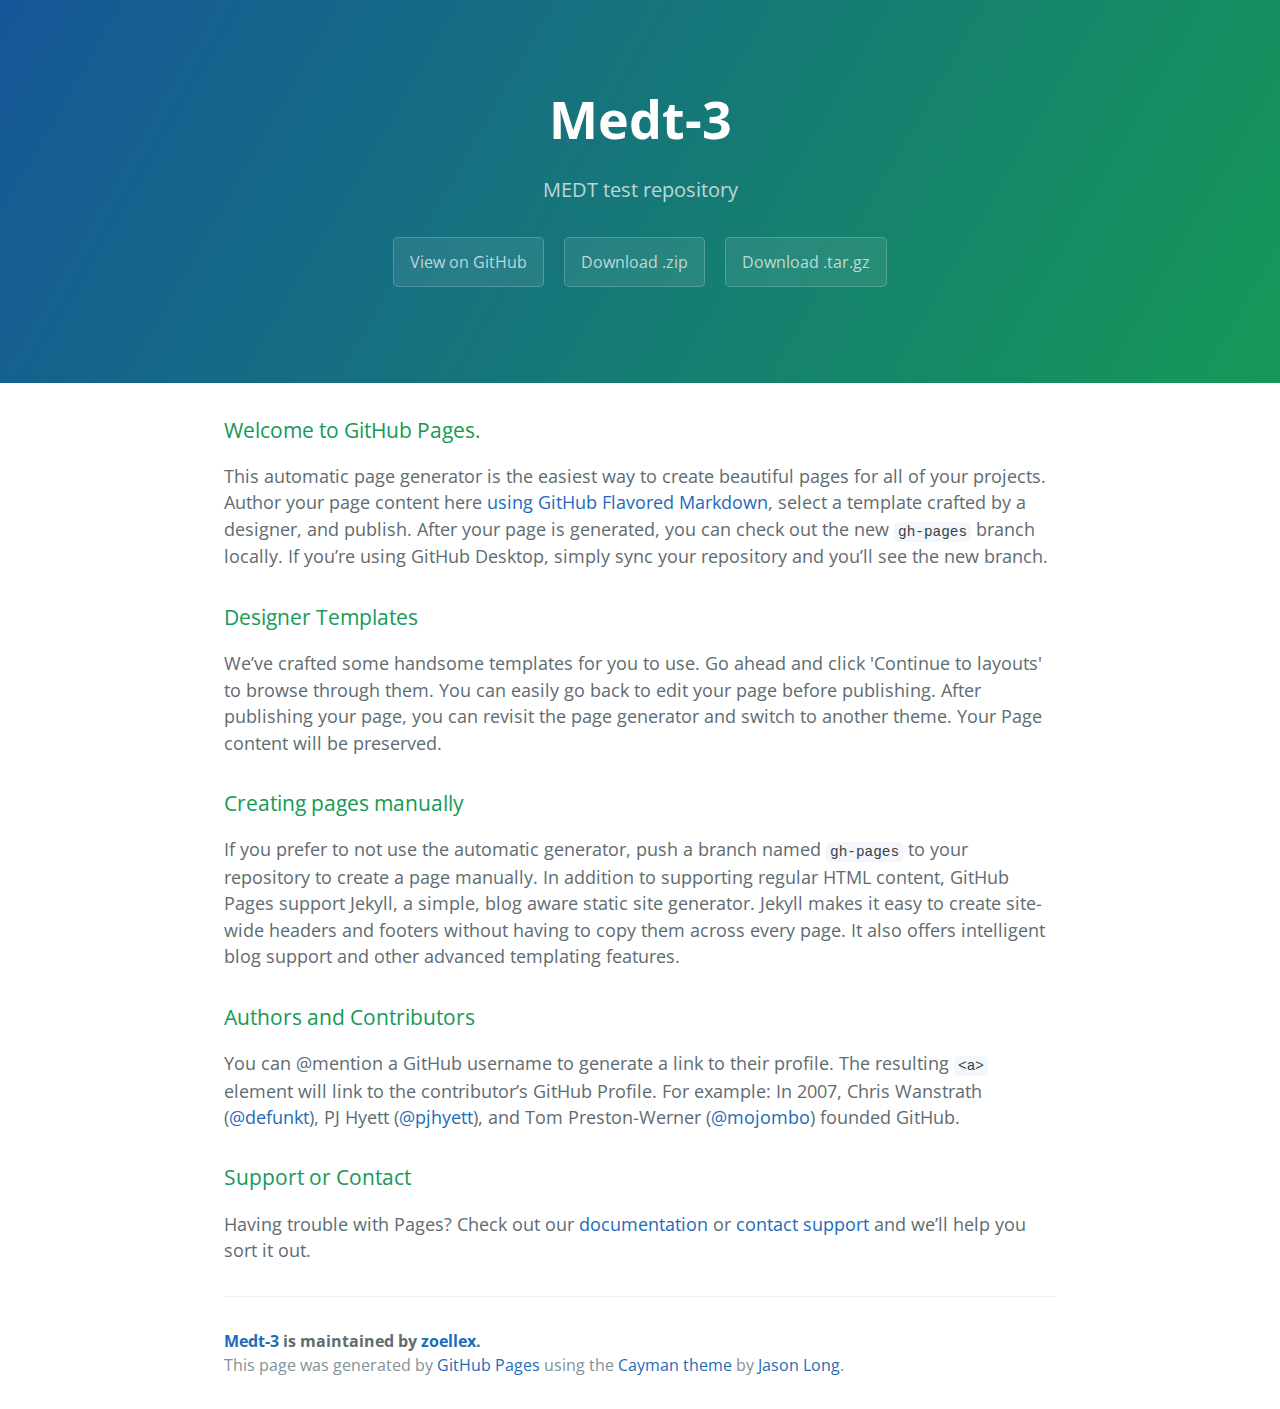
<file: index.html>
<!DOCTYPE html>
<html lang="en-us">
  <head>
    <meta charset="UTF-8">
    <title>Medt-3 by zoellex</title>
    <meta name="viewport" content="width=device-width, initial-scale=1">
    <link rel="stylesheet" type="text/css" href="stylesheets/normalize.css" media="screen">
    <link href='https://fonts.googleapis.com/css?family=Open+Sans:400,700' rel='stylesheet' type='text/css'>
    <link rel="stylesheet" type="text/css" href="stylesheets/stylesheet.css" media="screen">
    <link rel="stylesheet" type="text/css" href="stylesheets/github-light.css" media="screen">
  </head>
  <body>
    <section class="page-header">
      <h1 class="project-name">Medt-3</h1>
      <h2 class="project-tagline">MEDT test repository</h2>
      <a href="https://github.com/zoellex/medt-3" class="btn">View on GitHub</a>
      <a href="https://github.com/zoellex/medt-3/zipball/master" class="btn">Download .zip</a>
      <a href="https://github.com/zoellex/medt-3/tarball/master" class="btn">Download .tar.gz</a>
    </section>

    <section class="main-content">
      <h3>
<a id="welcome-to-github-pages" class="anchor" href="#welcome-to-github-pages" aria-hidden="true"><span aria-hidden="true" class="octicon octicon-link"></span></a>Welcome to GitHub Pages.</h3>

<p>This automatic page generator is the easiest way to create beautiful pages for all of your projects. Author your page content here <a href="https://guides.github.com/features/mastering-markdown/">using GitHub Flavored Markdown</a>, select a template crafted by a designer, and publish. After your page is generated, you can check out the new <code>gh-pages</code> branch locally. If you’re using GitHub Desktop, simply sync your repository and you’ll see the new branch.</p>

<h3>
<a id="designer-templates" class="anchor" href="#designer-templates" aria-hidden="true"><span aria-hidden="true" class="octicon octicon-link"></span></a>Designer Templates</h3>

<p>We’ve crafted some handsome templates for you to use. Go ahead and click 'Continue to layouts' to browse through them. You can easily go back to edit your page before publishing. After publishing your page, you can revisit the page generator and switch to another theme. Your Page content will be preserved.</p>

<h3>
<a id="creating-pages-manually" class="anchor" href="#creating-pages-manually" aria-hidden="true"><span aria-hidden="true" class="octicon octicon-link"></span></a>Creating pages manually</h3>

<p>If you prefer to not use the automatic generator, push a branch named <code>gh-pages</code> to your repository to create a page manually. In addition to supporting regular HTML content, GitHub Pages support Jekyll, a simple, blog aware static site generator. Jekyll makes it easy to create site-wide headers and footers without having to copy them across every page. It also offers intelligent blog support and other advanced templating features.</p>

<h3>
<a id="authors-and-contributors" class="anchor" href="#authors-and-contributors" aria-hidden="true"><span aria-hidden="true" class="octicon octicon-link"></span></a>Authors and Contributors</h3>

<p>You can @mention a GitHub username to generate a link to their profile. The resulting <code>&lt;a&gt;</code> element will link to the contributor’s GitHub Profile. For example: In 2007, Chris Wanstrath (<a href="https://github.com/defunkt" class="user-mention">@defunkt</a>), PJ Hyett (<a href="https://github.com/pjhyett" class="user-mention">@pjhyett</a>), and Tom Preston-Werner (<a href="https://github.com/mojombo" class="user-mention">@mojombo</a>) founded GitHub.</p>

<h3>
<a id="support-or-contact" class="anchor" href="#support-or-contact" aria-hidden="true"><span aria-hidden="true" class="octicon octicon-link"></span></a>Support or Contact</h3>

<p>Having trouble with Pages? Check out our <a href="https://help.github.com/pages">documentation</a> or <a href="https://github.com/contact">contact support</a> and we’ll help you sort it out.</p>

      <footer class="site-footer">
        <span class="site-footer-owner"><a href="https://github.com/zoellex/medt-3">Medt-3</a> is maintained by <a href="https://github.com/zoellex">zoellex</a>.</span>

        <span class="site-footer-credits">This page was generated by <a href="https://pages.github.com">GitHub Pages</a> using the <a href="https://github.com/jasonlong/cayman-theme">Cayman theme</a> by <a href="https://twitter.com/jasonlong">Jason Long</a>.</span>
      </footer>

    </section>

  
  </body>
</html>
</file>
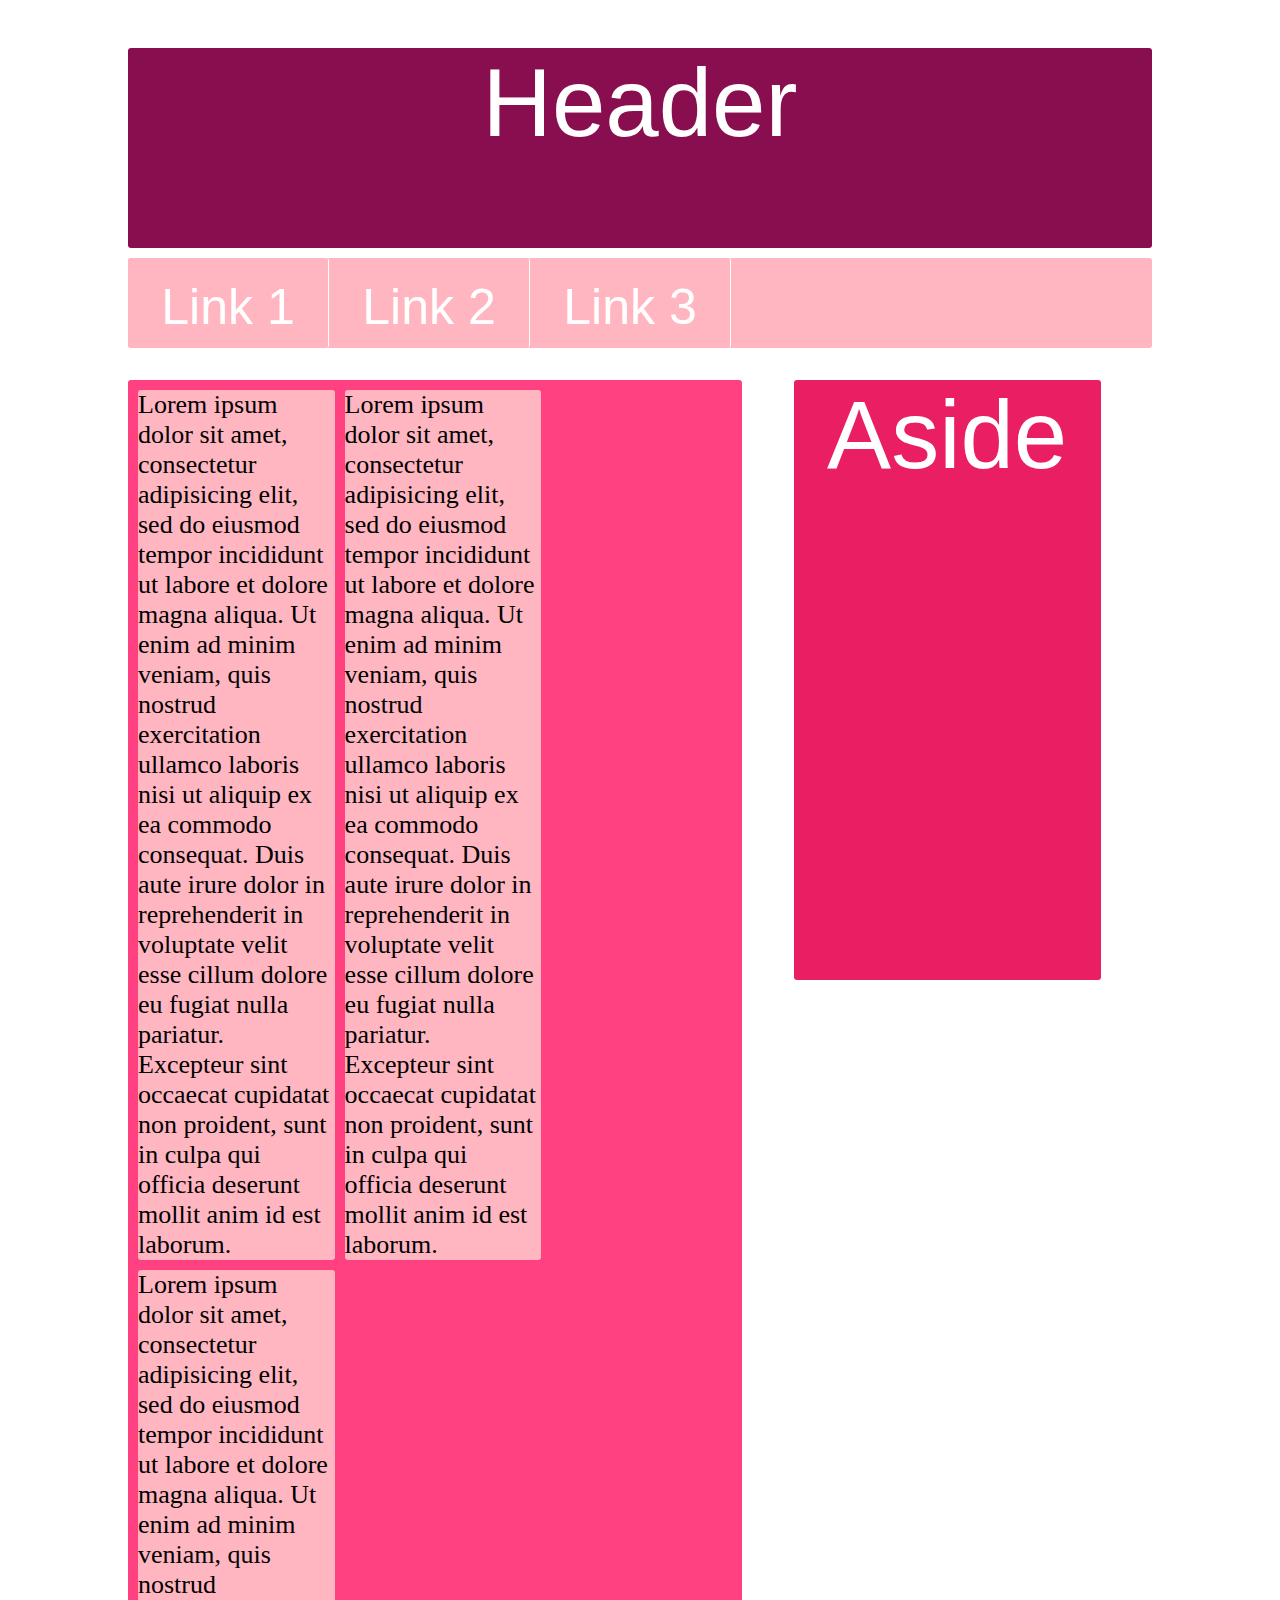
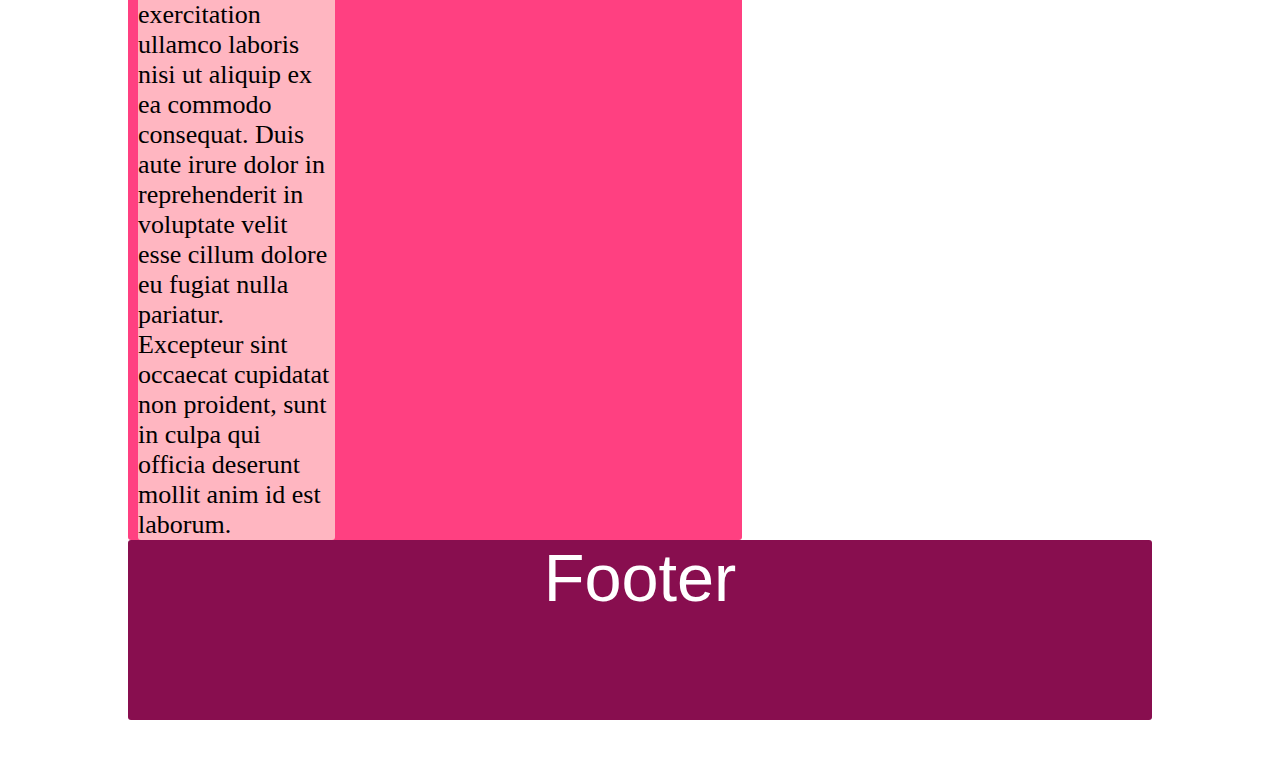
<file: ue3/layout1.html>
<!DOCTYPE html>
<html>
<head>
	<meta charset="UTF-8">
	<title></title>
	<link rel="stylesheet" type="text/css" href="style.css">
</head>
<body>
<div class="wrapper">
	<header><section>Header</section></header>
	<nav><section>
		<ul>
			<li><a href = "#">Link 1</a></li>
			<li><a href = "#">Link 2</a></li>
			<li><a href = "#">Link 3</a></li>
		</ul>
	</section></nav>
	<main>
		<article>
		<div >
			Lorem ipsum dolor sit amet, consectetur adipisicing elit, sed do eiusmod
			tempor incididunt ut labore et dolore magna aliqua. Ut enim ad minim veniam,
			quis nostrud exercitation ullamco laboris nisi ut aliquip ex ea commodo
			consequat. Duis aute irure dolor in reprehenderit in voluptate velit esse
			cillum dolore eu fugiat nulla pariatur. Excepteur sint occaecat cupidatat non
			proident, sunt in culpa qui officia deserunt mollit anim id est laborum.
		</div>

		<div>
			Lorem ipsum dolor sit amet, consectetur adipisicing elit, sed do eiusmod
			tempor incididunt ut labore et dolore magna aliqua. Ut enim ad minim veniam,
			quis nostrud exercitation ullamco laboris nisi ut aliquip ex ea commodo
			consequat. Duis aute irure dolor in reprehenderit in voluptate velit esse
			cillum dolore eu fugiat nulla pariatur. Excepteur sint occaecat cupidatat non
			proident, sunt in culpa qui officia deserunt mollit anim id est laborum.
		</div>

		<div>
			Lorem ipsum dolor sit amet, consectetur adipisicing elit, sed do eiusmod
			tempor incididunt ut labore et dolore magna aliqua. Ut enim ad minim veniam,
			quis nostrud exercitation ullamco laboris nisi ut aliquip ex ea commodo
			consequat. Duis aute irure dolor in reprehenderit in voluptate velit esse
			cillum dolore eu fugiat nulla pariatur. Excepteur sint occaecat cupidatat non
			proident, sunt in culpa qui officia deserunt mollit anim id est laborum.
		</div>
	</article>
	</main>
	<aside><section>Aside</section></aside>
	<footer><section style="font-size: 50pt;">Footer</section></footer>
</div>
</body>
</html>
</file>
<file: stylesheets/stylesheet.css>
* {
  box-sizing: border-box; }

body {
  padding: 0;
  margin: 0;
  font-family: "Open Sans", "Helvetica Neue", Helvetica, Arial, sans-serif;
  font-size: 16px;
  line-height: 1.5;
  color: #606c71; }

a {
  color: #1e6bb8;
  text-decoration: none; }
  a:hover {
    text-decoration: underline; }

.btn {
  display: inline-block;
  margin-bottom: 1rem;
  color: rgba(255, 255, 255, 0.7);
  background-color: rgba(255, 255, 255, 0.08);
  border-color: rgba(255, 255, 255, 0.2);
  border-style: solid;
  border-width: 1px;
  border-radius: 0.3rem;
  transition: color 0.2s, background-color 0.2s, border-color 0.2s; }
  .btn + .btn {
    margin-left: 1rem; }

.btn:hover {
  color: rgba(255, 255, 255, 0.8);
  text-decoration: none;
  background-color: rgba(255, 255, 255, 0.2);
  border-color: rgba(255, 255, 255, 0.3); }

@media screen and (min-width: 64em) {
  .btn {
    padding: 0.75rem 1rem; } }

@media screen and (min-width: 42em) and (max-width: 64em) {
  .btn {
    padding: 0.6rem 0.9rem;
    font-size: 0.9rem; } }

@media screen and (max-width: 42em) {
  .btn {
    display: block;
    width: 100%;
    padding: 0.75rem;
    font-size: 0.9rem; }
    .btn + .btn {
      margin-top: 1rem;
      margin-left: 0; } }

.page-header {
  color: #fff;
  text-align: center;
  background-color: #159957;
  background-image: linear-gradient(120deg, #155799, #159957); }

@media screen and (min-width: 64em) {
  .page-header {
    padding: 5rem 6rem; } }

@media screen and (min-width: 42em) and (max-width: 64em) {
  .page-header {
    padding: 3rem 4rem; } }

@media screen and (max-width: 42em) {
  .page-header {
    padding: 2rem 1rem; } }

.project-name {
  margin-top: 0;
  margin-bottom: 0.1rem; }

@media screen and (min-width: 64em) {
  .project-name {
    font-size: 3.25rem; } }

@media screen and (min-width: 42em) and (max-width: 64em) {
  .project-name {
    font-size: 2.25rem; } }

@media screen and (max-width: 42em) {
  .project-name {
    font-size: 1.75rem; } }

.project-tagline {
  margin-bottom: 2rem;
  font-weight: normal;
  opacity: 0.7; }

@media screen and (min-width: 64em) {
  .project-tagline {
    font-size: 1.25rem; } }

@media screen and (min-width: 42em) and (max-width: 64em) {
  .project-tagline {
    font-size: 1.15rem; } }

@media screen and (max-width: 42em) {
  .project-tagline {
    font-size: 1rem; } }

.main-content :first-child {
  margin-top: 0; }
.main-content img {
  max-width: 100%; }
.main-content h1, .main-content h2, .main-content h3, .main-content h4, .main-content h5, .main-content h6 {
  margin-top: 2rem;
  margin-bottom: 1rem;
  font-weight: normal;
  color: #159957; }
.main-content p {
  margin-bottom: 1em; }
.main-content code {
  padding: 2px 4px;
  font-family: Consolas, "Liberation Mono", Menlo, Courier, monospace;
  font-size: 0.9rem;
  color: #383e41;
  background-color: #f3f6fa;
  border-radius: 0.3rem; }
.main-content pre {
  padding: 0.8rem;
  margin-top: 0;
  margin-bottom: 1rem;
  font: 1rem Consolas, "Liberation Mono", Menlo, Courier, monospace;
  color: #567482;
  word-wrap: normal;
  background-color: #f3f6fa;
  border: solid 1px #dce6f0;
  border-radius: 0.3rem; }
  .main-content pre > code {
    padding: 0;
    margin: 0;
    font-size: 0.9rem;
    color: #567482;
    word-break: normal;
    white-space: pre;
    background: transparent;
    border: 0; }
.main-content .highlight {
  margin-bottom: 1rem; }
  .main-content .highlight pre {
    margin-bottom: 0;
    word-break: normal; }
.main-content .highlight pre, .main-content pre {
  padding: 0.8rem;
  overflow: auto;
  font-size: 0.9rem;
  line-height: 1.45;
  border-radius: 0.3rem; }
.main-content pre code, .main-content pre tt {
  display: inline;
  max-width: initial;
  padding: 0;
  margin: 0;
  overflow: initial;
  line-height: inherit;
  word-wrap: normal;
  background-color: transparent;
  border: 0; }
  .main-content pre code:before, .main-content pre code:after, .main-content pre tt:before, .main-content pre tt:after {
    content: normal; }
.main-content ul, .main-content ol {
  margin-top: 0; }
.main-content blockquote {
  padding: 0 1rem;
  margin-left: 0;
  color: #819198;
  border-left: 0.3rem solid #dce6f0; }
  .main-content blockquote > :first-child {
    margin-top: 0; }
  .main-content blockquote > :last-child {
    margin-bottom: 0; }
.main-content table {
  display: block;
  width: 100%;
  overflow: auto;
  word-break: normal;
  word-break: keep-all; }
  .main-content table th {
    font-weight: bold; }
  .main-content table th, .main-content table td {
    padding: 0.5rem 1rem;
    border: 1px solid #e9ebec; }
.main-content dl {
  padding: 0; }
  .main-content dl dt {
    padding: 0;
    margin-top: 1rem;
    font-size: 1rem;
    font-weight: bold; }
  .main-content dl dd {
    padding: 0;
    margin-bottom: 1rem; }
.main-content hr {
  height: 2px;
  padding: 0;
  margin: 1rem 0;
  background-color: #eff0f1;
  border: 0; }

@media screen and (min-width: 64em) {
  .main-content {
    max-width: 64rem;
    padding: 2rem 6rem;
    margin: 0 auto;
    font-size: 1.1rem; } }

@media screen and (min-width: 42em) and (max-width: 64em) {
  .main-content {
    padding: 2rem 4rem;
    font-size: 1.1rem; } }

@media screen and (max-width: 42em) {
  .main-content {
    padding: 2rem 1rem;
    font-size: 1rem; } }

.site-footer {
  padding-top: 2rem;
  margin-top: 2rem;
  border-top: solid 1px #eff0f1; }

.site-footer-owner {
  display: block;
  font-weight: bold; }

.site-footer-credits {
  color: #819198; }

@media screen and (min-width: 64em) {
  .site-footer {
    font-size: 1rem; } }

@media screen and (min-width: 42em) and (max-width: 64em) {
  .site-footer {
    font-size: 1rem; } }

@media screen and (max-width: 42em) {
  .site-footer {
    font-size: 0.9rem; } }
</file>
<file: stylesheets/github-light.css>
/*
The MIT License (MIT)

Copyright (c) 2016 GitHub, Inc.

Permission is hereby granted, free of charge, to any person obtaining a copy
of this software and associated documentation files (the "Software"), to deal
in the Software without restriction, including without limitation the rights
to use, copy, modify, merge, publish, distribute, sublicense, and/or sell
copies of the Software, and to permit persons to whom the Software is
furnished to do so, subject to the following conditions:

The above copyright notice and this permission notice shall be included in all
copies or substantial portions of the Software.

THE SOFTWARE IS PROVIDED "AS IS", WITHOUT WARRANTY OF ANY KIND, EXPRESS OR
IMPLIED, INCLUDING BUT NOT LIMITED TO THE WARRANTIES OF MERCHANTABILITY,
FITNESS FOR A PARTICULAR PURPOSE AND NONINFRINGEMENT. IN NO EVENT SHALL THE
AUTHORS OR COPYRIGHT HOLDERS BE LIABLE FOR ANY CLAIM, DAMAGES OR OTHER
LIABILITY, WHETHER IN AN ACTION OF CONTRACT, TORT OR OTHERWISE, ARISING FROM,
OUT OF OR IN CONNECTION WITH THE SOFTWARE OR THE USE OR OTHER DEALINGS IN THE
SOFTWARE.

*/

.pl-c /* comment */ {
  color: #969896;
}

.pl-c1 /* constant, variable.other.constant, support, meta.property-name, support.constant, support.variable, meta.module-reference, markup.raw, meta.diff.header */,
.pl-s .pl-v /* string variable */ {
  color: #0086b3;
}

.pl-e /* entity */,
.pl-en /* entity.name */ {
  color: #795da3;
}

.pl-smi /* variable.parameter.function, storage.modifier.package, storage.modifier.import, storage.type.java, variable.other */,
.pl-s .pl-s1 /* string source */ {
  color: #333;
}

.pl-ent /* entity.name.tag */ {
  color: #63a35c;
}

.pl-k /* keyword, storage, storage.type */ {
  color: #a71d5d;
}

.pl-s /* string */,
.pl-pds /* punctuation.definition.string, string.regexp.character-class */,
.pl-s .pl-pse .pl-s1 /* string punctuation.section.embedded source */,
.pl-sr /* string.regexp */,
.pl-sr .pl-cce /* string.regexp constant.character.escape */,
.pl-sr .pl-sre /* string.regexp source.ruby.embedded */,
.pl-sr .pl-sra /* string.regexp string.regexp.arbitrary-repitition */ {
  color: #183691;
}

.pl-v /* variable */ {
  color: #ed6a43;
}

.pl-id /* invalid.deprecated */ {
  color: #b52a1d;
}

.pl-ii /* invalid.illegal */ {
  color: #f8f8f8;
  background-color: #b52a1d;
}

.pl-sr .pl-cce /* string.regexp constant.character.escape */ {
  font-weight: bold;
  color: #63a35c;
}

.pl-ml /* markup.list */ {
  color: #693a17;
}

.pl-mh /* markup.heading */,
.pl-mh .pl-en /* markup.heading entity.name */,
.pl-ms /* meta.separator */ {
  font-weight: bold;
  color: #1d3e81;
}

.pl-mq /* markup.quote */ {
  color: #008080;
}

.pl-mi /* markup.italic */ {
  font-style: italic;
  color: #333;
}

.pl-mb /* markup.bold */ {
  font-weight: bold;
  color: #333;
}

.pl-md /* markup.deleted, meta.diff.header.from-file */ {
  color: #bd2c00;
  background-color: #ffecec;
}

.pl-mi1 /* markup.inserted, meta.diff.header.to-file */ {
  color: #55a532;
  background-color: #eaffea;
}

.pl-mdr /* meta.diff.range */ {
  font-weight: bold;
  color: #795da3;
}

.pl-mo /* meta.output */ {
  color: #1d3e81;
}
</file>
<file: ue3/style.css>
*{
	margin: 0;
	padding: 0;
	border-radius: 3px;
}
.wrapper{
	width: 80%;
	margin: 0 auto;
	margin-top: 3em;
	margin-bottom: 3em;
	background-color: white;
}
header{
	margin-top: 3em;
	width: 100%;
	height: 200px;
	background-color: #880e4f;
}

main{
	margin-top: 2em;
	width: 60%;
	background-color: #ff4081;
	height: 100%;
	float: left;
}

main div {
		float: left;
		width: 32%;
		margin-left: 10px;
		margin-top: 10px;
		background-color: lightpink;
		font-size: 26px;
}

aside{
	width: 30%;
	height: 600px;
	background-color: #e91e63;
	margin-top: 2em;
	margin-left: 5%;
	float: left;
}
footer{
	clear: both;
	margin-top: 42em;
	height: 180px;
	background-color: #880e4f;
	width: 100%;
}
section{
	text-align: center;
	color: white;
	font-size: 72pt;
	font-family: Arial;
}

nav {
	margin-top: 10px;
	width: 100%;
	height: 90px;
	background-color: lightpink;
}

nav ul {
	list-style: none;
	padding: 0;
	margin: 0;
}

nav ul li {
	float: left;
	width: 200px;
	height: 90px;
	border-right: 1px solid white;

}

nav ul li a:hover {
	background-color: #e91e63;
}

nav ul li a{
	display: block;
	text-decoration: none;
	color: white;
	width: 100%;
	height: 70px;
	text-align: center;
	font-size: 50px;
	background-color: lightpink;
	padding-top: 20px;
}

article{
	overflow: hidden;
}
</file>
